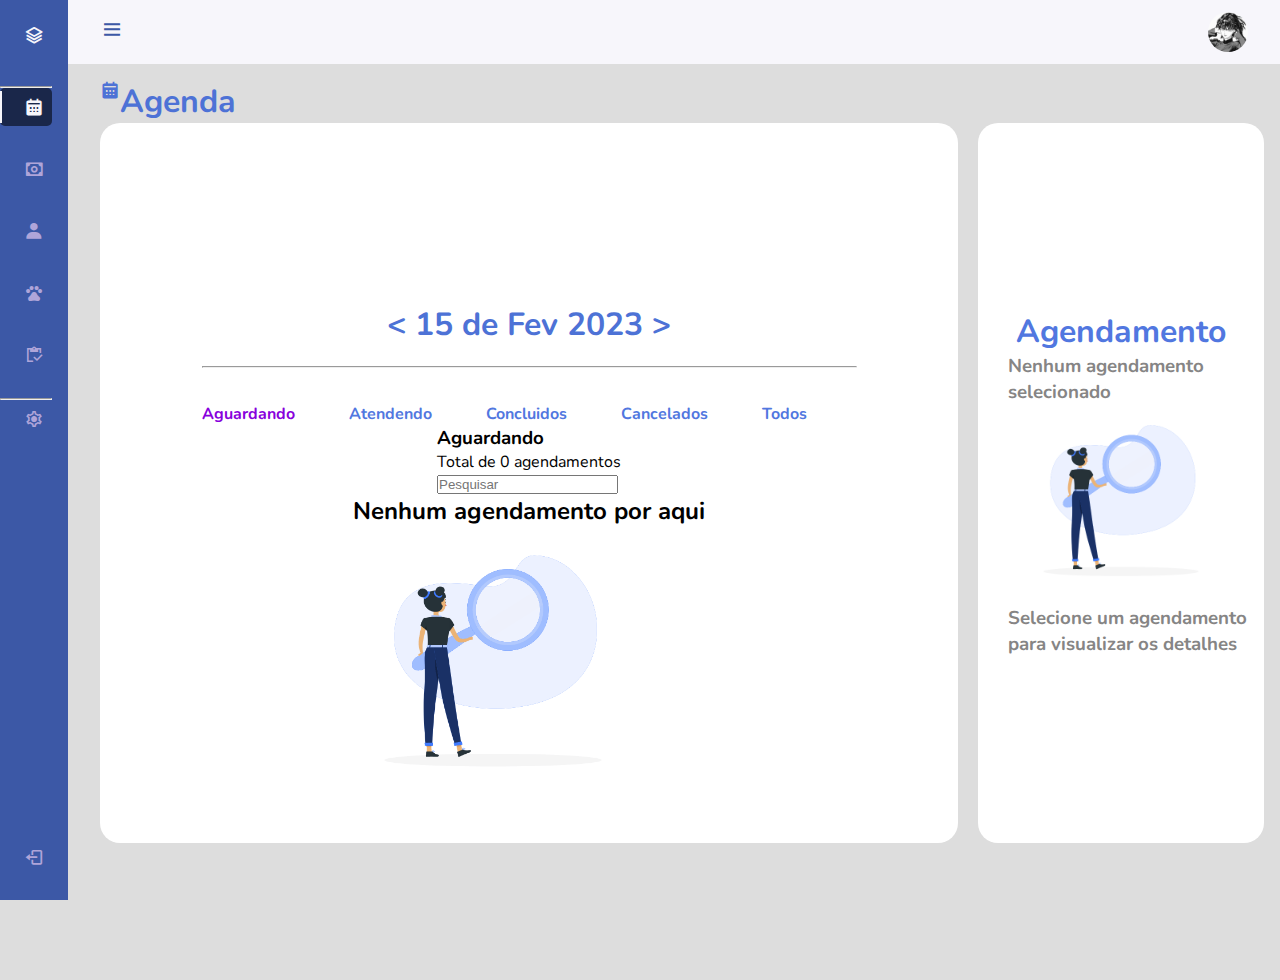
<file: agenda.html>
<!DOCTYPE html>
<html lang="pt-br">
    <head>
        <meta charset="UTF-8">
        <meta name="viewport" content="width=device-width, initial-scale=1.0">

        <!-- ===== BOX ICONS ===== -->
        <link href='https://cdn.jsdelivr.net/npm/boxicons@2.0.5/css/boxicons.min.css' rel='stylesheet'>
        <link href="https://fonts.googleapis.com/icon?family=Material+Icons"rel="stylesheet">
        <link rel="stylesheet" href="https://fonts.googleapis.com/css2?family=Material+Symbols+Sharp:opsz,wght,FILL,GRAD@20..48,100..700,0..1,-50..200" />

        <!-- ===== CSS ===== -->
        <link rel="stylesheet" href="assets/css/styles.css">

        <title>Agenda</title>
    </head>
    <body id="body-pd">
        <header class="header" id="header">
            <div class="header__toggle">
                <i class='bx bx-menu' id="header-toggle"></i>
            </div>

            <div class="header__img">
                <img src="assets/img/perfil.jpg" alt="">
            </div>
        </header>

        <div class="l-navbar" id="nav-bar">
            <nav class="nav">
                <div>
                    <a href="#" class="nav__logo">                 
                        <i class='bx bx-layer nav__logo-icon'></i>
                        <span class="nav__logo-name">PETSHOP</span>
                    </a>
                    <hr />
                    <div class="nav__list">
                        <a href="agenda.html" class="nav__link active">
                        <i class='bx bxs-calendar nav__icon'></i>
                            <span class="nav__name">Agenda</span>
                        </a>

                        <a href="caixa.html" class="nav__link">
                            <i class='bx bx-money nav__icon'></i>
                            <span class="nav__name">Caixa</span>
                        </a>
                        
                        <a href="#" class="nav__link">
                            <i class='bx bxs-user nav__icon'></i>
                            <span class="nav__name">Clientes</span>
                        </a>

                        <a href="#" class="nav__link">
                            <span class="material-symbols-sharp nav__icon">pets</span>
                            <span class="nav__name">Animais</span>
                        </a>

                        <a href="#" class="nav__link">
                            <span class="material-symbols-sharp nav__icon">inventory</span>
                            <span class="nav__name">Estoque</span>
                        </a>
                        <hr />
                        <a href="#" class="nav__link">
                            <span class="material-symbols-sharp nav__icon">settings</span>
                            <span class="nav__name">Configurações</span>
                        </a>
                    </div>
                    
                </div>

                <a href="#" class="nav__link">
                    <i class='bx bx-log-out nav__icon' ></i>
                    <span class="nav__name">Log Out</span>
                </a>
            </nav>
        </div>
    <section>
        <div class="container">
            <div class="title">
                <i class='bx bxs-calendar nav__icon'></i>
                <h1>Agenda</h1>
            </div>
        <div class="content">
            <div class="main-content">
                <h1>< 15 de Fev 2023 ></h1>
                <div class="navA">
                    <hr />
                    <div class="nav__agenda">
                        <a href="#" class=" nav-linka activea">
                            <span class="nav__namea">Aguardando</span>
                        </a>

                        <a href="#" class="nav-linka">
                            <span class="nav__namea">Atendendo</span>
                        </a>
                        
                        <a href="#" class="nav-linka">
                            <span class="nav__namea">Concluidos</span>
                        </a>
                        <a href="#" class="nav-linka">
                            <span class="nav__namea">Cancelados</span>
                        </a>
                        <a href="#" class="nav-linka">
                            <span class="nav__namea">Todos</span>
                        </a>
                    </div>
                </div>
                <div class="aguardandoPesquisa">
                    <div class="column">
                        <h3>Aguardando</h3>
                        <p>Total de 0 agendamentos</p>
                    </div>
                    <div>
                        <input type="text" placeholder="Pesquisar" class="inp">
                    </div>
                </div>
                <div class="none">
                    <h2>Nenhum agendamento por aqui</h2>
                    <img class="gif" src="assets/img/House searching.gif" alt="searchGif">
                </div>
            </div>
            <div class="left-content">
                <h1>Agendamento</h1>
                <h3>Nenhum agendamento selecionado</h3>
                <img class="gif" src="assets/img/House searching.gif" alt="searchGif">
                <h3>Selecione um agendamento para visualizar os detalhes</h3>
            </div>
        </div>
        </div>
    </section>

        <!--===== MAIN JS =====-->
        <script src="assets/js/main.js"></script>
    </body>
</html>
</file>
<file: assets/css/styles.css>
/*===== GOOGLE FONTS =====*/
@import url("https://fonts.googleapis.com/css2?family=Nunito:wght@400;600;700&display=swap");

/*===== VARIABLES CSS =====*/
:root{
  --header-height: 3rem;
  --nav-width: 68px;

  /*===== Colors =====*/
  --first-color: #3C58A6;
  --first-color-light: #AFA5D9;
  --white-color: #F7F6FB;
  
  /*===== Font and typography =====*/
  --body-font: 'Nunito', sans-serif;
  --normal-font-size: 1rem;
  
  /*===== z index =====*/
  --z-fixed: 100;
}

/*===== BASE =====*/
*,::before,::after{
  box-sizing: border-box;
}

*{
  margin: 0;
  padding: 0;

  box-sizing: border-box;
}

body{
  position: relative;
  margin: var(--header-height) 0 0 0;
  padding: 0 1rem;
  font-family: var(--body-font);
  font-size: var(--normal-font-size);
  transition: .5s;
}

a{
  text-decoration: none;
}

/*===== HEADER =====*/
.header{
  width: 100%;
  height: var(--header-height);
  position: fixed;
  top: 0;
  left: 0;
  display: flex;
  align-items: center;
  justify-content: space-between;
  padding: 0 1rem;
  background-color: var(--white-color);
  z-index: var(--z-fixed);
  transition: .5s;
  position: fixed;
}

.header__toggle{
  color: var(--first-color);
  font-size: 1.5rem;
  cursor: pointer;
}

.header__img{
  width: 35px;
  height: 35px;
  display: flex;
  justify-content: center;
  border-radius: 50%;
  overflow: hidden;
}

.header__img img{
  width: 40px;
}

/*===== NAV =====*/
.l-navbar{
  position: fixed;
  top: 0;
  left: -30%;
  width: var(--nav-width);
  height: 100%;
  background-color: var(--first-color);
  padding: .5rem 1rem 0 0;
  transition: .5s;
  z-index: var(--z-fixed);
}

.nav{
  height: 100%;
  display: flex;
  flex-direction: column;
  justify-content: space-between;
  overflow: hidden;
}

.nav__logo, .nav__link{
  display: grid;
  grid-template-columns: max-content max-content;
  align-items: center;
  column-gap: 1rem;
  padding: .5rem 0 .5rem 1.5rem;
}

.nav__logo{
  margin-bottom: 2rem;
}

.nav__logo-icon{
  font-size: 1.25rem;
  color: var(--white-color);
}

.nav__logo-name{
  color: var(--white-color);
  font-weight: 700;
}

.nav__link{
  position: relative;
  color: var(--first-color-light);
  margin-bottom: 1.5rem;
  transition: .3s;
}

.nav__link:hover{
  color: var(--white-color);
}

.nav__icon{
  font-size: 1.25rem;
}

/*Show navbar movil*/
.show{
  left: 0;
}

/*Add padding body movil*/
.body-pd{
  padding-left: calc(var(--nav-width) + 1rem);
}

/*Active links*/
.active{
  color: var(--white-color);
  background-color: #1A274A;
  border-radius: 5px;
}

.active::before{
  content: '';
  position: absolute;
  left: 0;
  width: 2px;
  height: 32px;
  background-color: var(--white-color);
}

/* Main */

body{
  background-color: #8b8b8b4b;
  min-height: 100vh;;
}

.row{
  display: flex;
  justify-content:space-between;
}

button {
  padding: 0.6rem 1.2rem;
  background-color: #888;
  color: #fff;
  border: none;
  border-radius: 0.25rem;
  cursor: pointer;
  opacity: 0.9;
  font-size: 1rem;
  margin-right: 30px;
  margin-bottom: 15px;
}

#open-modal {
  background-color: #3C58A6;
}

button:hover {
  opacity: 1;
}

#fade {
  position: fixed;
  top: 0;
  left: 0;
  width: 100%;
  height: 100%;
  background-color: rgba(0, 0, 0, 0.6);
  z-index: 5;
}

#modal {
  position: fixed;
  left: 50%;
  top: 50%;
  transform: translate(-50%, -50%);
  width: 500px;
  max-width: 90%;
  background-color: #fff;
  padding: 1.2rem;
  border-radius: 0.5rem;
  z-index: 10;
}

#fade,
#modal {
  transition: 0.5s;
  opacity: 1;
  pointer-events: all;
}

.modal-header {
  display: flex;
  justify-content: space-between;
  align-items: center;
  border-bottom: 1px solid #ccc;
  margin-bottom: 1rem;
  padding-bottom: 1rem;
  color: #3C58A6;
}

.modal-footer{
  margin-top: 1rem;
  padding-top: 1rem;
  border-top: 1px solid #ccc;
  display: flex;
  justify-content: flex-end;
  align-items: center;
}

.modal-footer .confirm{
  background-color: #3C58A6;
}

.modal-body p {
  margin-bottom: 1rem;
}

.modal-body input{
  border: none;
  border-radius: 30px;
  margin-top: 5px;
  margin-bottom: 5px;
  padding: 10px;
  box-shadow: 0 .4rem .8rem #0005;
}

#modal.hide,
#fade.hide {
  opacity: 0;
  pointer-events: none;
}

#modal.hide {
  top: 0;
}

.container{
  margin-top: 80px;
}

.content{
  display: flex;
  flex-direction: row;
  height: 80vh;
}

.main-content{
  border-radius: 20px;
  width: 75%;
  background-color: white;
  display: flex;
  flex-direction: column;
  align-items: center;
  justify-content: center;
}

.title{
  display: flex;
  color: #4D72D6;
}

.main-content h1{
  color: #4D72D6;
  margin-top: 150px;
  margin-bottom: 20px;
}

.nav__agenda{
  margin-top: 35px;
}

.nav-linka{
  color: #5177E0;
  margin-right: 50px;
  font-weight: bold;
}

.activea{
 color: #8800DC; 
}

.boxContent{
  margin-bottom: 200px;
}

.boxContent h2{
  color: #868585;
  font-size: 20px;
}

table{
  width: 100%;
}

.table_body{
  width: 95%;
  max-height: 89% - .1.6rem;
  background-color: #fffb;
  margin-top: 30px;

  margin: .8rem, auto;
  border-radius: .6rem;

  /* overflow: auto; */
}

.table_body::-webkit-scrollbar{
  width: 0.5rem;
  height: 0.5rem;
}

.table_body::-webkit-scrollbar-thumb{
  border-radius: 0.5rem;
  background-color: #0004;
  visibility: hidden;
}

.table_body:hover::-webkit-scrollbar-thumb{
  visibility: visible;
}

td img{
  width: 36px;
  height: 36px;
  margin-right: .5rem;
  border-radius: 50%;

  vertical-align: middle;
}

table, th, td{
  border-collapse: collapse;
  padding: 1rem;
  text-align: center;
}

thead th{
  position: sticky;
  top: 0;
  left: 0;
  background-color: #d5d1defe;
  text-align: center;
}

tbody tr:nth-child(even){
  background-color: #0000000b;
}

tbody tr:hover{
  background-color: #fff6;
}

.status{
  background-color: #8800DC;
  padding: .4rem 0;
  text-align: center;
  border-radius: 2rem;
}

.status.aguardando{
  background-color: #c261ff;
  color: #8800DC;
}

.status.atendendo{
  background-color: rgb(96, 170, 255);
  color: rgb(0, 38, 255);
}

.status.concluido{
  background-color: rgb(144, 255, 144);
  color: green;
}

.status.cancelado{
  background-color: rgb(255, 169, 169);
  color: red;
}

.boxContent table{
  width: 50vw;
  height: 50vh;
  padding: 10px;
  background-color: #fff5;
  /* backdrop-filter: blur(7px); */
  box-shadow: 0 .4rem .8rem #0005;
  border-radius: .8rem;

  overflow: hidden;
}

.gif{
  width: 280px;
}

.left-content{
  margin-left: 20px;
  border-radius: 20px;
  width: 25%;
  background-color: white;
  display: flex;
  flex-direction: column;
  align-items: center;
  justify-content: center;
}

.left-content .gif{
  width: 200px;
}

.left-content h1{
  color: #5177E0;
}

.left-content h3{
  color: #868585;
  margin-left: 30px
}

/* ===== MEDIA QUERIES=====*/

@media (max-width: 1000px){
  td:not(:first-of-type){
    min-width: rem;
  }
}

@media screen and (min-width: 768px){
  body{
    margin: calc(var(--header-height) + 1rem) 0 0 0;
    padding-left: calc(var(--nav-width) + 2rem);
  }

  .header{
    height: calc(var(--header-height) + 1rem);
    padding: 0 2rem 0 calc(var(--nav-width) + 2rem);
  }

  .header__img{
    width: 40px;
    height: 40px;
  }

  .header__img img{
    width: 45px;
  }

  .l-navbar{
    left: 0;
    padding: 1rem 1rem 0 0;
  }
  
  /*Show navbar desktop*/
  .show{
    width: calc(var(--nav-width) + 156px);
  }

  /*Add padding body desktop*/
  .body-pd{
    padding-left: calc(var(--nav-width) + 188px);
  }
}

@media screen and (max-width: 750px){
  .content{
    flex-direction: column;
  }

  .main-content{
    width: 88vw;
  }

  .header{
    width: 100%;
  }

  .column{
    margin-right: 35px;
  }

  .nav-linka{
    font-size: 13px;
    margin-right: 1px;
  }

  .left-content{
    margin-top: 20px;
    width: 88vw;
    margin-left: 0px;
  }

  .aguardandoPesquisa h3{
    font-weight: bold;
    font-size: 16px;
    margin-left: 10px;
  }
  
  .aguardandoPesquisa p{
    font-size: 13px;
    margin-left: 10px;
  }
  
  .aguardandoPesquisa input{
    padding: 8px;
    margin-right: 10px;
  }

  .boxPet .row{
    display: grid;
    grid-template-columns: 60px 60px;
  }

  .left-content h1{
    color: #5177E0;
    margin-top: 20px;
    margin-bottom: 100px;
  }

  .left-content h3{
    color: #868585;
    margin-left: 10px
  }
}
</file>
